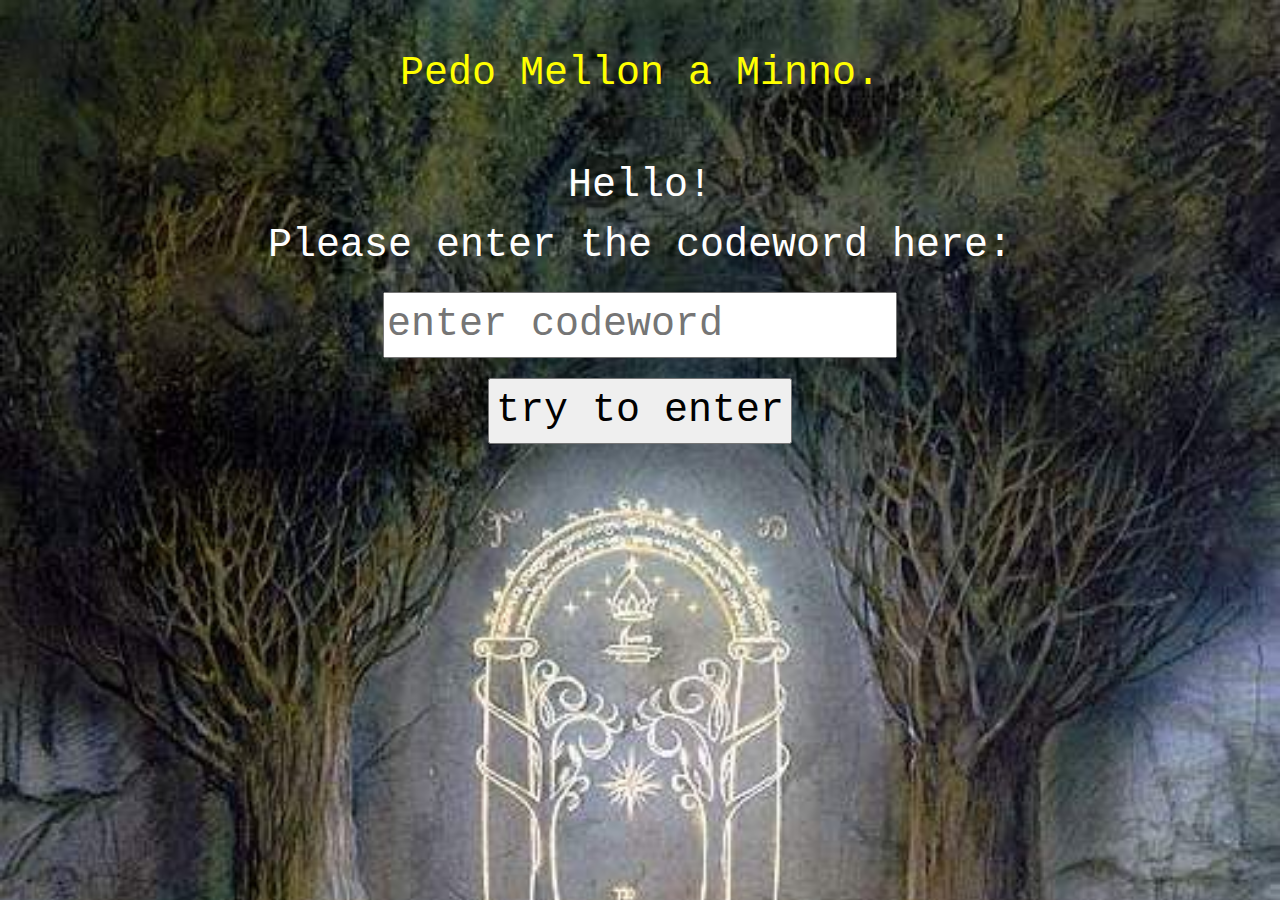
<file: website/index.html>
<!DOCTYPE html>
<html lang="en" dir="ltr">
<link rel="stylesheet" href="https://stackpath.bootstrapcdn.com/bootstrap/4.3.1/css/bootstrap.min.css" integrity="sha384-ggOyR0iXCbMQv3Xipma34MD+dH/1fQ784/j6cY/iJTQUOhcWr7x9JvoRxT2MZw1T" crossorigin="anonymous">
<head>
  <link href="styles/styles.css" rel="stylesheet" type="text/css">
  <meta charset="utf-8">
  <style>

  </style>
  <title>XLab_Web</title>
</head>

<script src="scripts/main.js"></script>

<body>

<div class="div__center">

  <h1>Pedo Mellon a Minno.</h1>

    <form id="demo" onsubmit="greet(); return false;">
      <p>Hello!<br>
      Please enter the codeword here: </p>
      <input id="name" type="text" placeholder="enter codeword"><br>
      <input id="enter__button" type="submit" value="try to enter"/>
    </form>
    </div>

</body>
</html>
</file>
<file: website/styles/styles.css>
body {
  background-color: #000000;
  /*background-image: url(./Rotating_earth.gif);*/ /*https://en.wikipedia.org/wiki/GIF#/media/File:Rotating_earth_(large).gif CC BY-SA 3.0*/
  
  background-image: url(./../images/tor.jpg);
  background-repeat: no-repeat;
  /* background-position: bottom; */
  background-attachment: fixed;
  background-size: cover;

  font-size: 2.5em; /* 40px/16=2.5em */
  font-family: "Courier New",monospace;

}
h1 {
  color: #ffff01;
  text-align: center;
  padding: 50px 50px 50px 50px;
}
#para1 {
  color: #ff0000;
  text-align: center;
  padding: 50px 50px 50px 50px;
}
#div1 {
  text-align: center;
  color: #00aa00;
}

#question {
 display: center;
 /*margin: 0 auto;*/
 max-height: 50px;

}
.div__center{
  margin: 0 auto;
  text-align: center;
}
#enter__button{
  margin: 20px;

}

p{
color: white;

}

#para2 {

}
</file>
